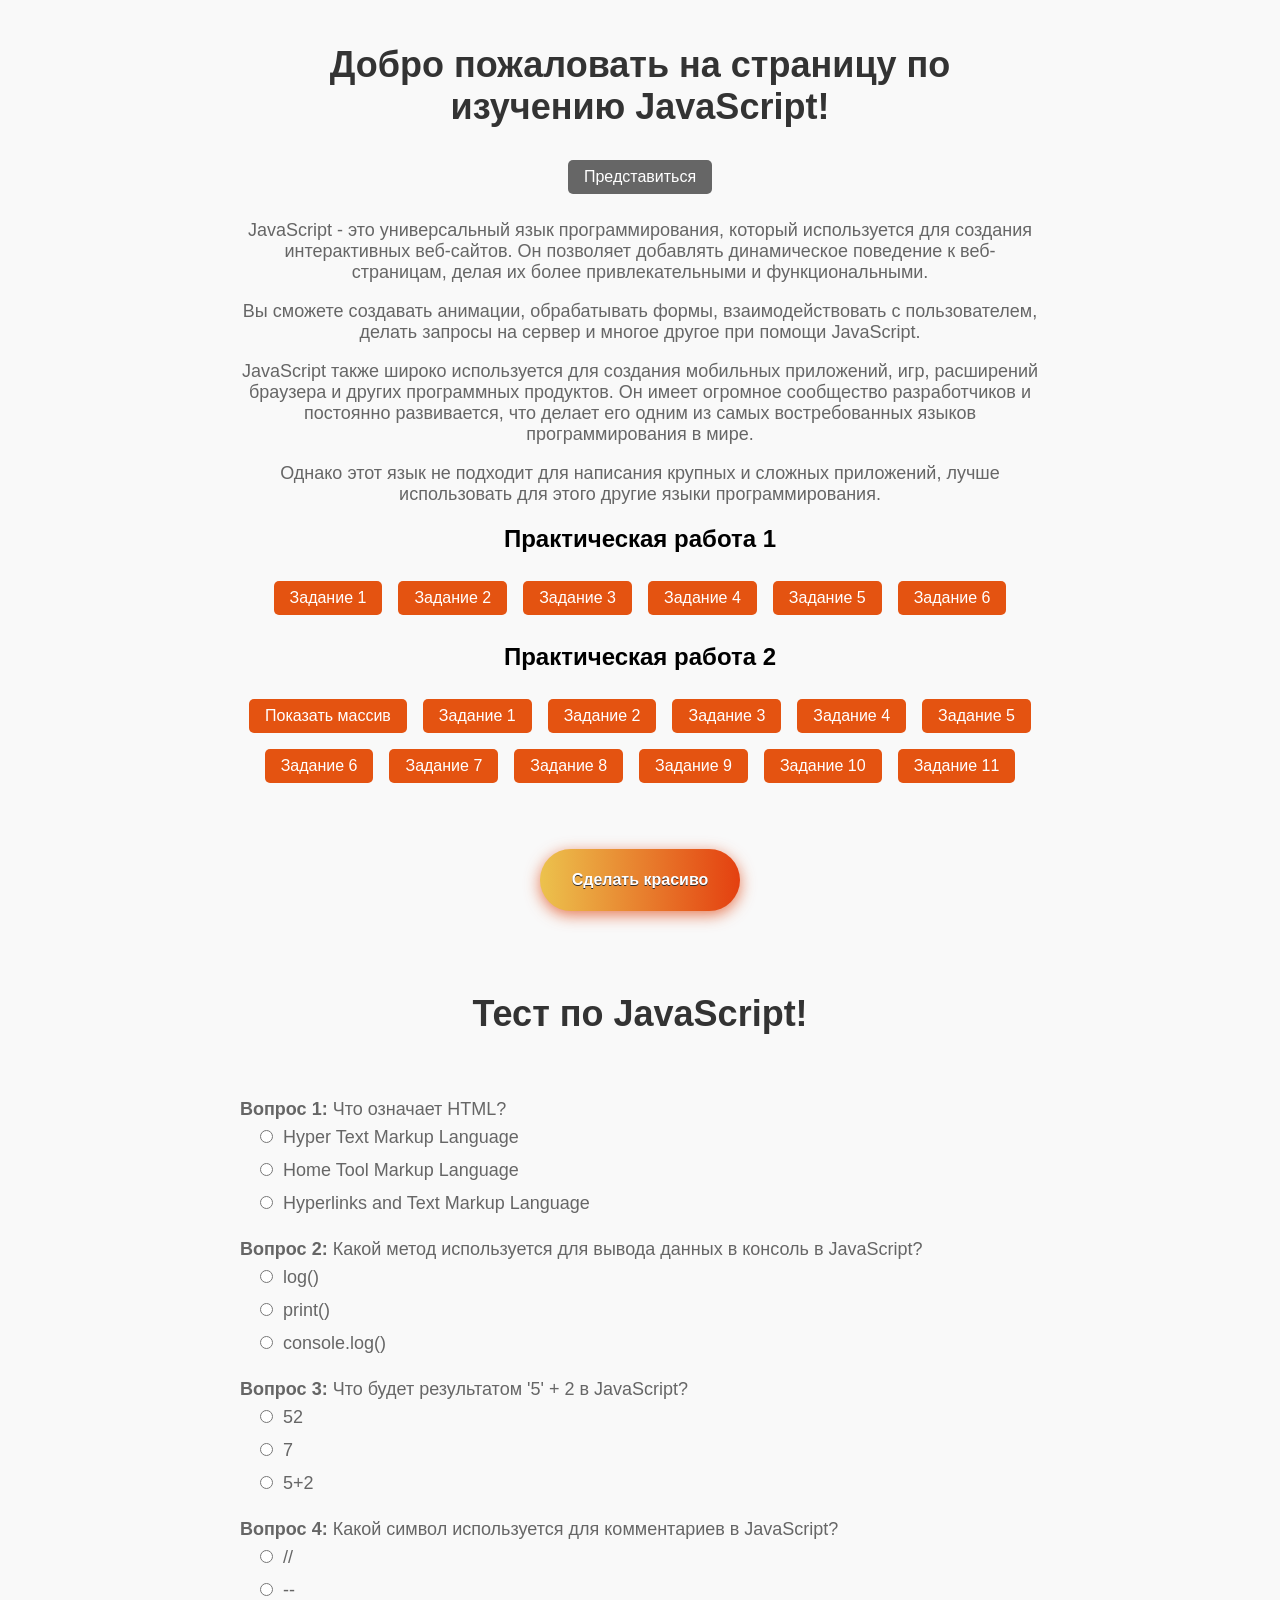
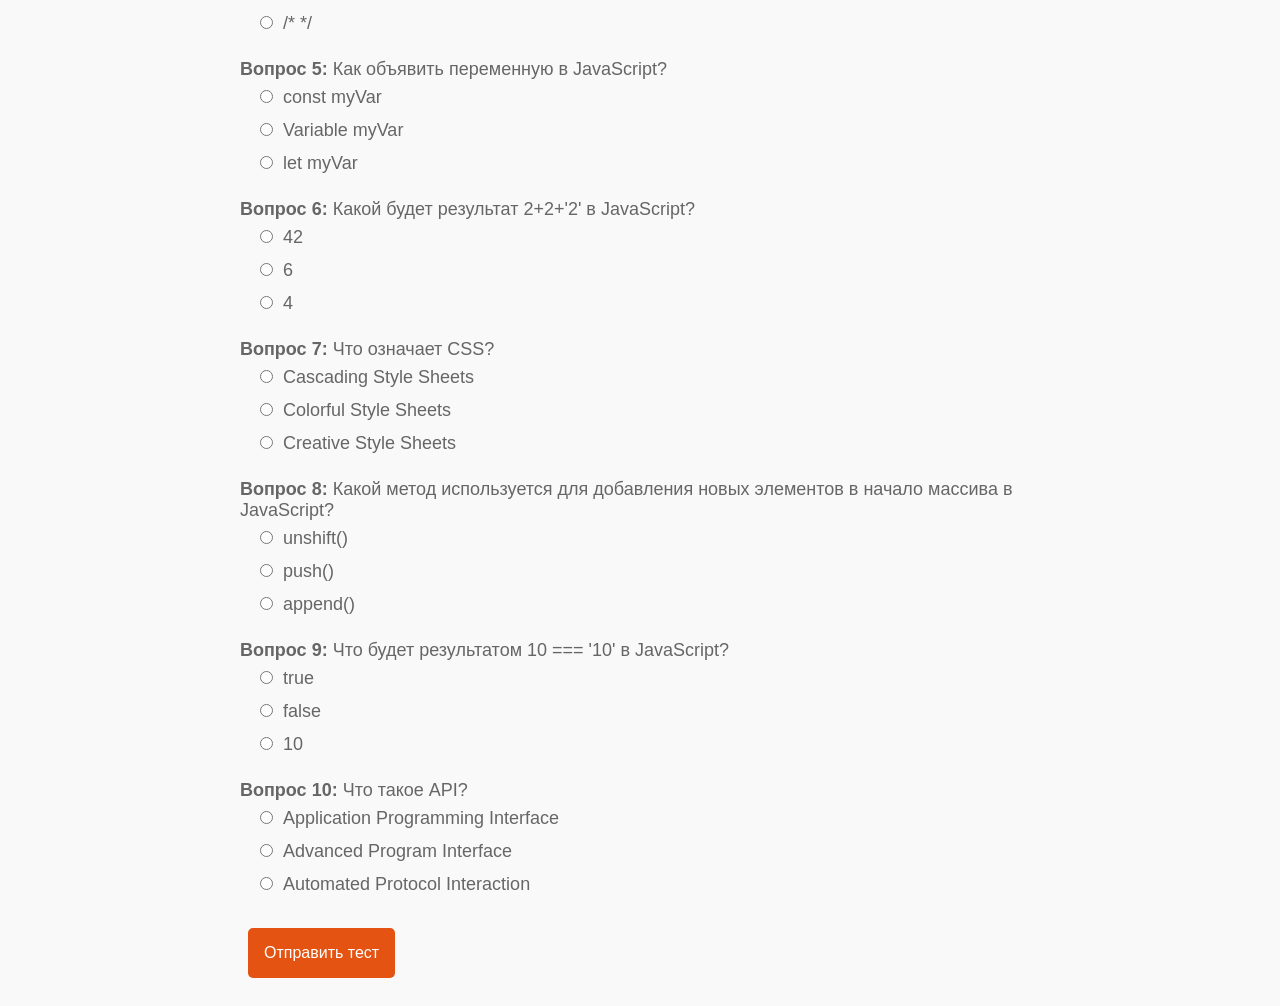
<file: index.html>
<!DOCTYPE html>
<html lang="en">
    <head>
        <meta charset="UTF-8">
        <meta http-equiv="X-UA-Compatible" content="IE=edge">
        <meta name="viewport" content="width=device-width, initial-scale=1.0">
        <title>Лендинг</title>
        <style>
            body {
                font-family: Helvetica, sans-serif;
                background-color: #f9f9f9;
                margin: 0;
                padding: 0;
            }
            .acontainer {
                display: flex;
                flex-direction: column;
                align-items: center;
                justify-content: center;
                height: 100vh;
            }
            .container {
                max-width: 800px;
                margin: auto;
                padding: 20px;
                text-align: center;
            }
            .test-container {
                max-width: 800px;
                margin: auto;
                padding: 20px;
                color: #666;
                font-size: 18px;
            }
            h1 {
                color: #333;
                font-size: 36px;
            }
            p {
                color: #666;
                font-size: 18px;
            }
            .menu {
                display: flex;
                flex-wrap: wrap;
                justify-content: center;
            }
            button {
                padding: 0.5rem 1rem;
                margin: 0.5rem;
                font-size: 1rem;
                background-color: #e45311;
                color: #fff;
                border: none;
                border-radius: 5px;
                cursor: pointer;
            }
            .question {
                margin-bottom: 20px;
            }
            .cb {
                margin: 10px;
                margin-left: 20px;
            }
            .result {
                line-height: 1.5;
            }
            .overlay {
                display: none;
                position: fixed;
                top: 0;
                left: 0;
                width: 100%;
                height: 100%;
                background-image: url('les_derevya_tuman_110131_3840x2160.jpg');
                background-size: cover;
                background-position: center;
                color: white;
                text-align: center;
                background-color: rgba(0, 0, 0, 0.5); 
            }
            #popupContent {
                position: absolute;
                top: 50%;
                left: 50%;
                transform: translate(-50%, -50%);
                text-align: center;
                font-size: 48px; 
                font-family: Bookman, URW Bookman L, serif;
                font-weight: 100;
                color: rgba(255, 255, 255, 0.9);
                text-shadow: 2px 2px 4px rgba(0, 0, 0, 0.5); 
            }

        </style>
        <link href="gradient-butt.css" rel="stylesheet" />
    </head>
        <body>
            <div class="container">
                <h1>Добро пожаловать на страницу по изучению JavaScript!</h1>
                <h2 id="wc"></h2>

                <button onclick="welcome()" style="background-color:#666">Представиться</button>
                <p>JavaScript - это универсальный язык программирования, который используется для создания интерактивных веб-сайтов. Он позволяет добавлять динамическое поведение к веб-страницам, делая их более привлекательными и функциональными.</p>
                <p>Вы сможете создавать анимации, обрабатывать формы, взаимодействовать с пользователем, делать запросы на сервер и многое другое при помощи JavaScript.</p>
                <p>JavaScript также широко используется для создания мобильных приложений, игр, расширений браузера и других программных продуктов. Он имеет огромное сообщество разработчиков и постоянно развивается, что делает его одним из самых востребованных языков программирования в мире.</p>
                <p>Однако этот язык не подходит для написания крупных и сложных приложений, лучше использовать для этого другие языки программирования.</p>
                <h2>Практическая работа 1</h2>
                <div class="menu">
                    <button onclick="p1task1()">Задание 1</button>
                    <button onclick="p1task2()">Задание 2</button>
                    <button onclick="p1task3()">Задание 3</button>
                    <button onclick="p1task4()">Задание 4</button>
                    <button onclick="p1task5()">Задание 5</button>
                    <button onclick="p1task6()">Задание 6</button>
                </div>
                <h2>Практическая работа 2</h2>
                <div class="menu">
                    <button onclick="p2task0()">Показать массив</button>
                    <button onclick="p2task1()">Задание 1</button>
                    <button onclick="p2task2()">Задание 2</button>
                    <button onclick="p2task3()" id="p2task3">Задание 3</button>
                    <button onclick="p2task4()">Задание 4</button>
                    <button onclick="p2task5()">Задание 5</button>
                    <button onclick="p2task6()">Задание 6</button>
                    <button onclick="p2task7()">Задание 7</button>
                    <button onclick="p2task8()">Задание 8</button>
                    <button onclick="p2task9()">Задание 9</button>
                    <button onclick="p2task10()">Задание 10</button>
                    <button onclick="p2task11()">Задание 11</button>
                </div>
            </div>
            <div class="container">
                <button class="stylistics_knopkam maiden-2" id="showPopup">Сделать красиво</button>
                <div id="popup" class="overlay">
                    <div id="popupContent"></div>
                </div>
            </div>
            <div  class="container">
                <h1>Тест по JavaScript!</h1>
            </div>
            <div class="test-container">
                <div id="test">
                </div>
                <button onclick="submitTest()" style="padding:1rem">Отправить тест</button>
                <div class="result" id="result"></div>
            </div>
            <script src="pr.js"></script>
        </body>
</html>
</file>
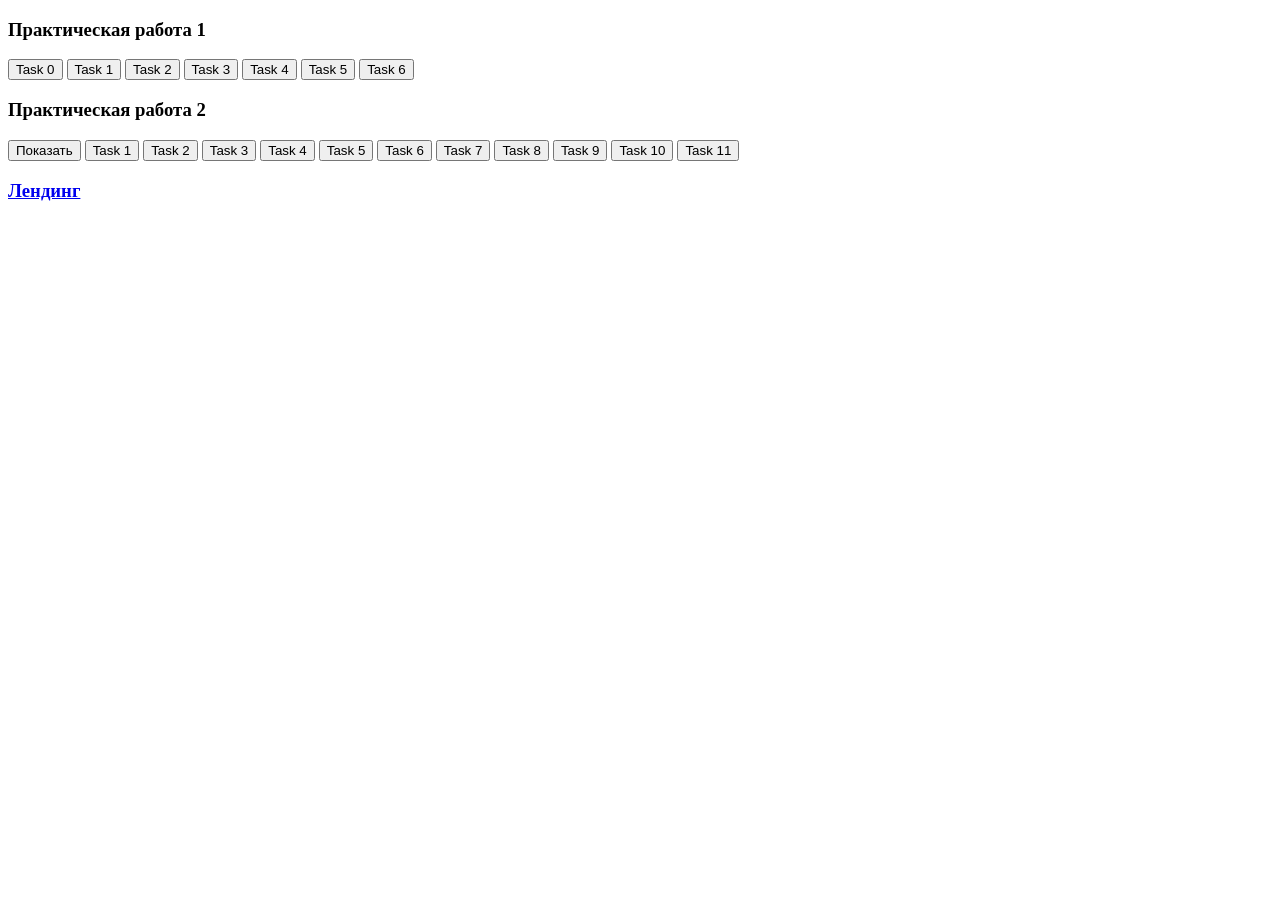
<file: pr.html>
<!DOCTYPE html>
<html>
    <head>
        <meta charset="UTF-8" />
        <meta name="viewport" content="width=device-vidth, initial-scale=1.0" />
        <title>Pract 1</title>
    </head>
    <body>

        <h3>Практическая работа 1</h3>
        <button onclick="p1task0()">Task 0</button>
        <button onclick="p1task1()">Task 1</button>
        <button onclick="p1task2()">Task 2</button>
        <button onclick="p1task3()">Task 3</button>
        <button onclick="p1task4()">Task 4</button>
        <button onclick="p1task5()">Task 5</button>
        <button onclick="p1task6()">Task 6</button>

        <h3>Практическая работа 2</h3>
        <button onclick="p2task0()">Показать</button>
        <button onclick="p2task1()">Task 1</button>
        <button onclick="p2task2()">Task 2</button>
        <button onclick="p2task3()" id="p2task3">Task 3</button>
        <button onclick="p2task4()">Task 4</button>
        <button onclick="p2task5()">Task 5</button>
        <button onclick="p2task6()">Task 6</button>
        <button onclick="p2task7()">Task 7</button>
        <button onclick="p2task8()">Task 8</button>
        <button onclick="p2task9()">Task 9</button>
        <button onclick="p2task10()">Task 10</button>
        <button onclick="p2task11()">Task 11</button>
        <h3><a href="landing.html" target="">Лендинг</a></h3>
    </body>
    <script src="pr.js"></script>
</html>
</file>
<file: gradient-butt.css>
.nasimnaya_knopka {
    margin: 10%;
    text-align: center;
  }
  
  .stylistics_knopkam {
    width: 200px;
    font-size: 16px;
    font-weight: 600;
    color: #fff;
    cursor: pointer;
    margin: 18px;
    height: 62px;
    text-align:center;
    border: none;
    background-size: 300% 100%;
    text-shadow: 0 1px 0 #312c2c;
    border-radius: 50px;
    moz-transition: all .4s ease-in-out;
    -o-transition: all .4s ease-in-out;
    -webkit-transition: all .4s ease-in-out;
    transition: all .4s ease-in-out;
  }
  
  .stylistics_knopkam:hover {
    background-position: 100% 0;
    moz-transition: all .4s ease-in-out;
    -o-transition: all .4s ease-in-out;
    -webkit-transition: all .4s ease-in-out;
    transition: all .4s ease-in-out;
  }
  
  .stylistics_knopkam:focus {
    outline: none;
  }
  
  .stylistics_knopkam.maiden-1 {
    background-image: linear-gradient(to right, #1a92c3, #2bd885, #1dce79, #27d07f);
    box-shadow: 0 4px 15px 0 rgba(34, 189, 183, 0.75);
  }
  .stylistics_knopkam.maiden-2 {
    background-image: linear-gradient(to right, #ecc24d, #e44010, #f3628c, #e45311);
    box-shadow: 0 4px 15px 0 rgba(224, 79, 29, 0.75);
  }
</file>
